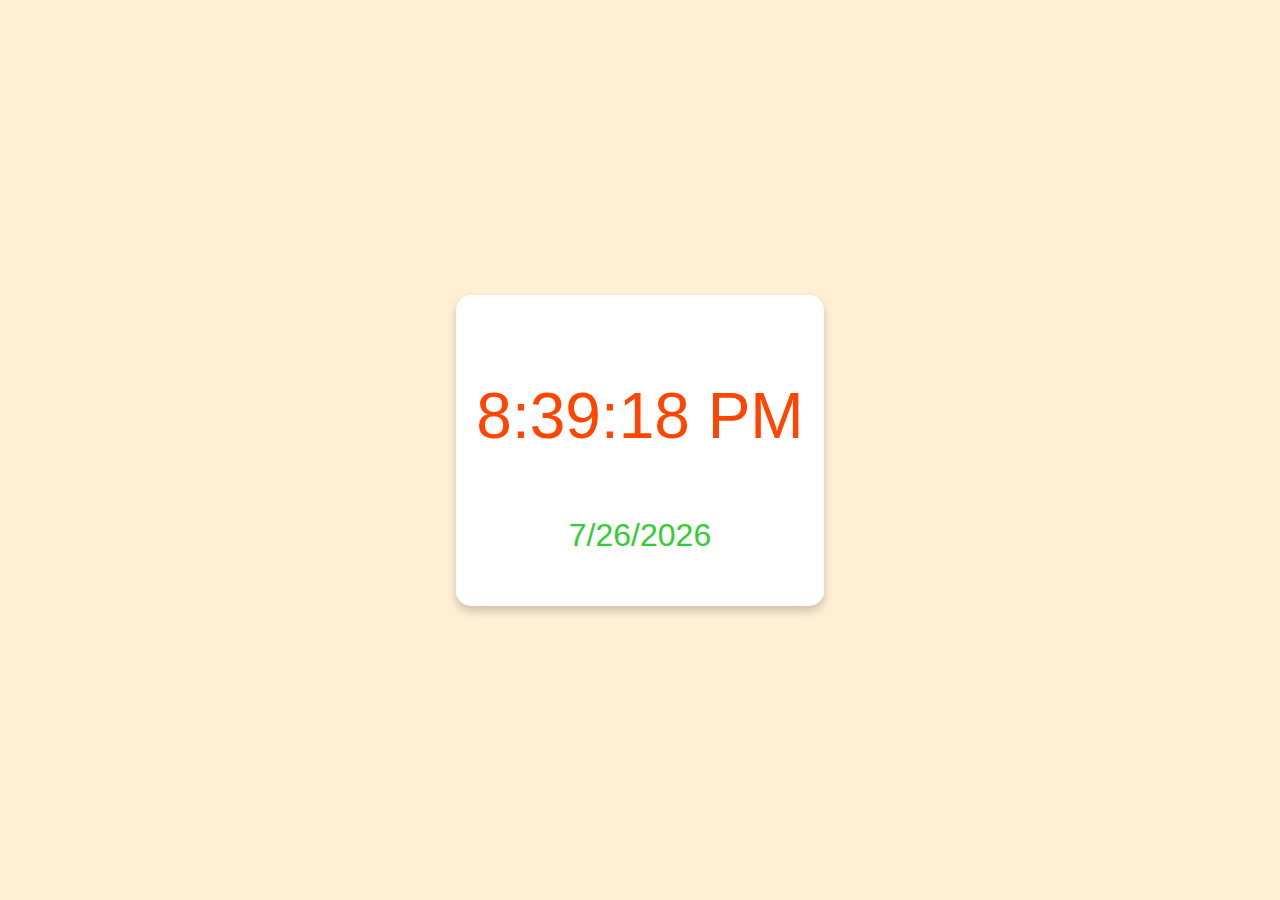
<file: dateTime.html>
<!DOCTYPE html>
<html lang="en">

<head>
    <meta charset="UTF-8">
    <meta name="viewport" content="width=device-width, initial-scale=1.0">
    <title>Digital Clock</title>
    <style>
        body {
            margin: 0;
            font-family: 'Comic Sans MS', cursive, sans-serif;
            background-color: #ffefd5;
            display: flex;
            justify-content: center;
            align-items: center;
            min-height: 100vh;
            color: #333;
        }

        .container {
            text-align: center;
            padding: 20px;
            background-color: #fff;
            border-radius: 15px;
            box-shadow: 0 5px 10px rgba(0, 0, 0, 0.2);
        }

        .time {
            font-size: 4rem;
            color: #ff4500;
        }

        .date {
            font-size: 2rem;
            color: #32cd32;
        }

        @media (max-width: 768px) {
            .time {
                font-size: 3rem;
            }

            .date {
                font-size: 1.5rem;
            }
        }
    </style>
</head>

<body>
    <div class="container">
        <p id="time" class="time"></p>
        <p id="date" class="date"></p>
    </div>

    <script>
        function updateClock() {
            const now = new Date();
            const time = now.toLocaleTimeString();
            const date = now.toLocaleDateString();

            document.getElementById('time').textContent = time;
            document.getElementById('date').textContent = date;
        }

        setInterval(updateClock, 1000);
        updateClock(); // Set initial time immediately
    </script>
</body>

</html>
</file>
